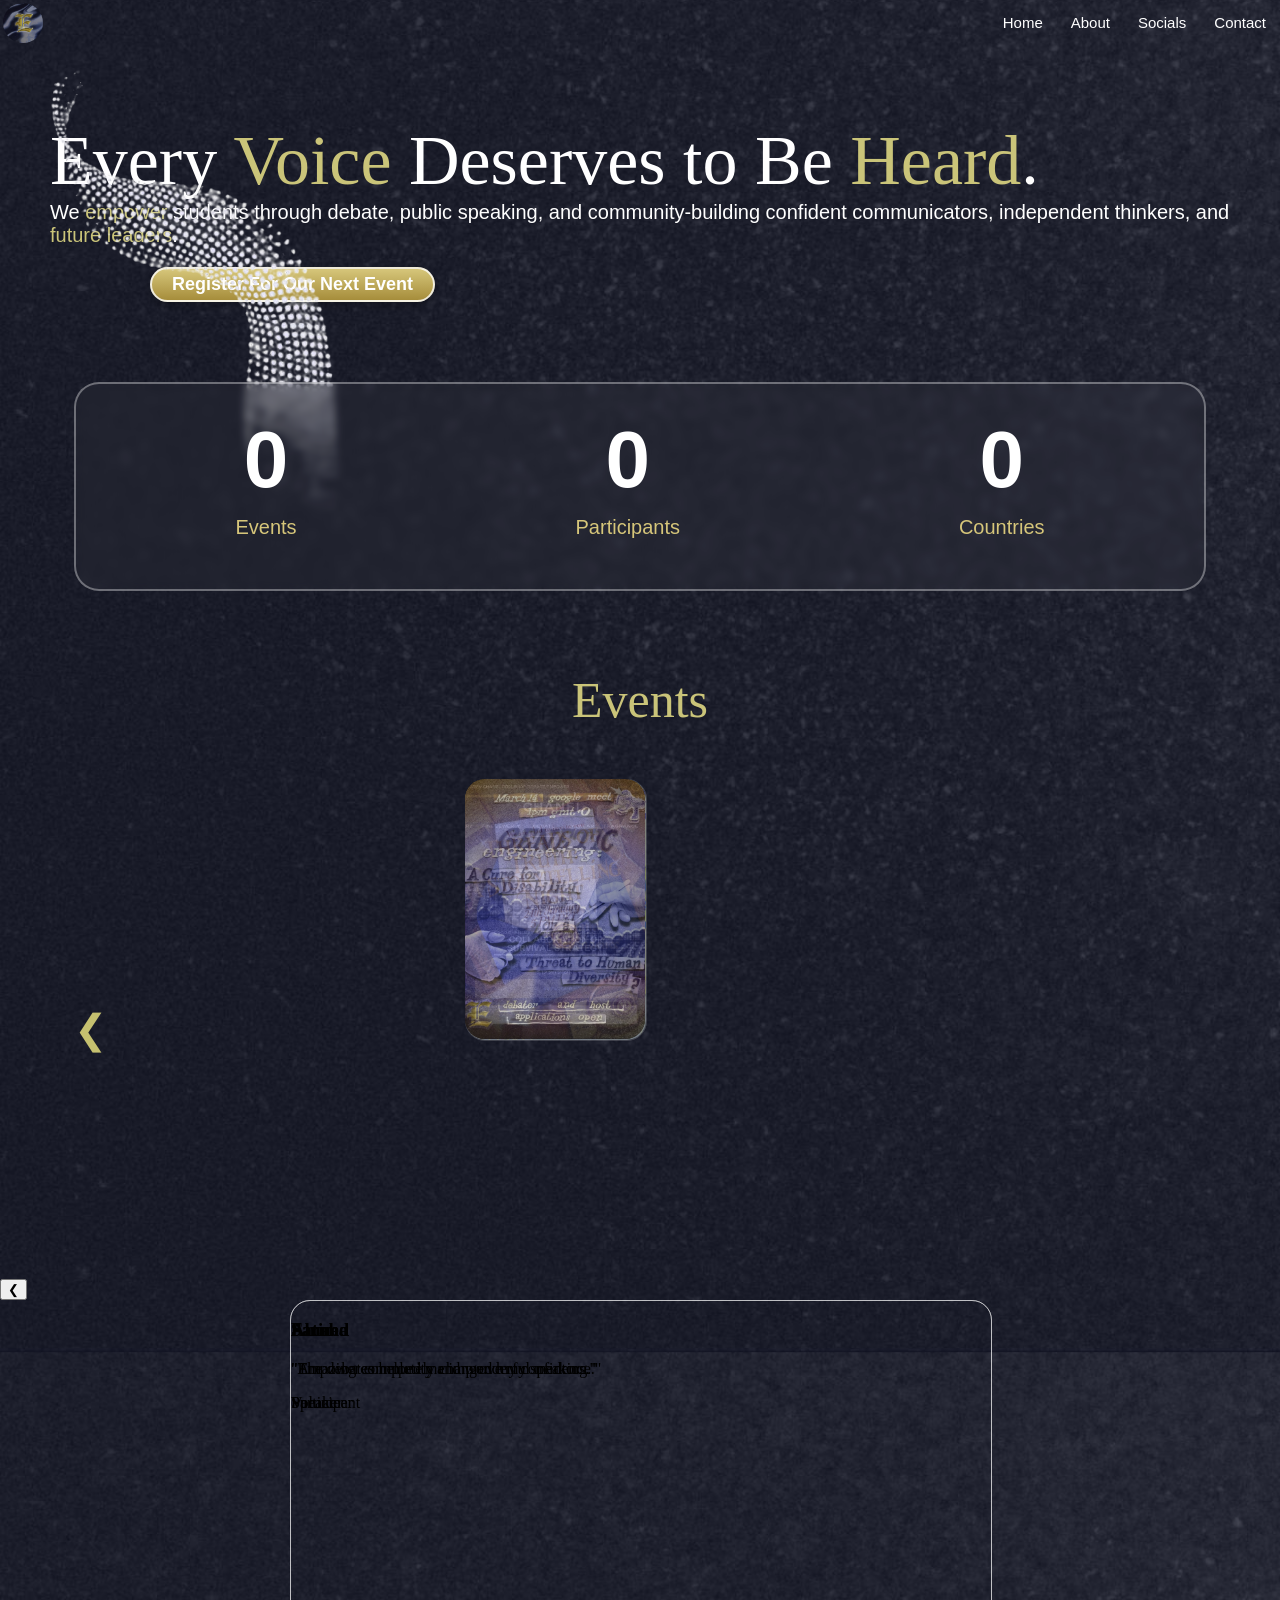
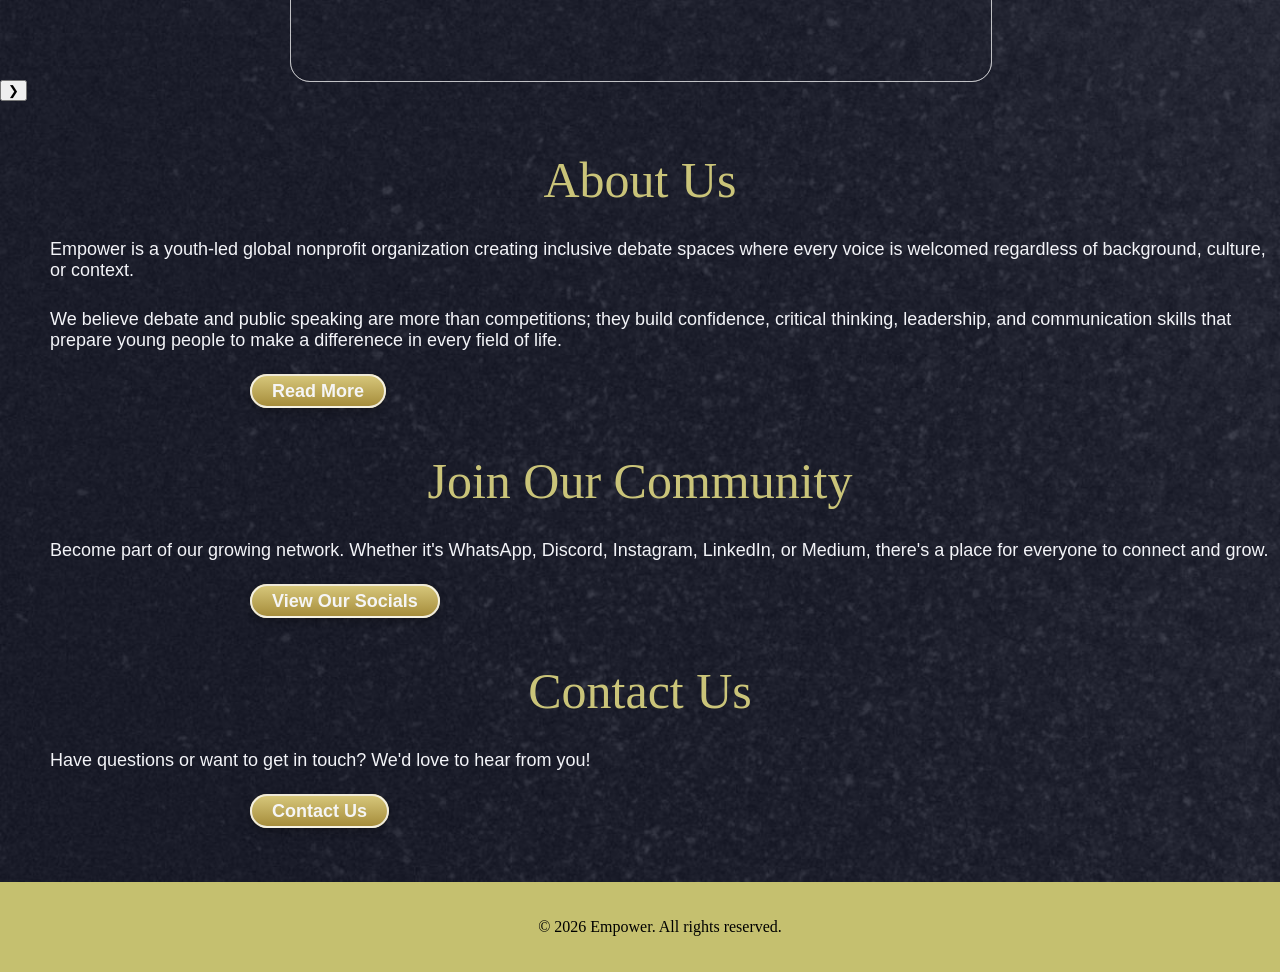
<file: index.html>
<head>
    <link rel="stylesheet" href="style.css">
    <title>Officially Empower</title>

    <link rel="icon" type="image/png" href="favicon.png">
</head>

<body>
    <div class="subheading">
        <p>Every <span class="highlight">Voice</span> Deserves to Be <span class="highlight">Heard</span>.</p>
    </div>

    <div class="heading">
        <p>We <span class="highlight">empower</span> students through debate, public speaking, and community-building confident communicators, independent thinkers, and <span class="highlight">future leaders</span>.</p>
    </div>
    </section>

    <section class="content">
    <div class="logo">
        <img src="logo.png" alt="Logo">
    </div>

    <div class="decor">
        <img src="decor.png" alt="Decorative Image">
    </div>

    <div class="navbar">

        <section class="s-five"><a href="contactus.html">Contact</a></section>
        <section class="s-three"><a href="socials.html">Socials</a></section>
        <section class="s-two"><a href="about.html">About</a></section>
        <section class="s-one"><a href="index.html">Home</a></section>
    </div>

    <div class="register-btn">
        <button class="btn" onclick="window.location.href='register.html'">
            Register For Our Next Event
        </button>
    </div>

    <section class="stats">
    <div class="stat">
        <h2 class="counter" data-target="20">0</h2>
        <p>Events</p>
    </div>

    <div class="stat">
        <h2 class="counter" data-target="100">0</h2>
        <p>Participants</p>
    </div>

    <div class="stat">
        <h2 class="counter" data-target="12">0</h2>
        <p>Countries</p>
    </div>
    </section>

    <section class="events">
        <p>Events</p>
    </section>

        <section class="our-events" id="our-events">

        <div class="carousel-container">
            <button class="arrow prev">&#10094;</button>

            <div class="carousel">
                <a href="https://www.instagram.com/p/DQ_7SfPDKkY/?img_index=1" target="_blank">
                    <img src="image1.jpeg" class="card">
                </a>

                <a href="https://www.instagram.com/p/DRnDM2xDIAy/" target="_blank">
                    <img src="image2.jpeg">
                </a>

                <a href="https://www.instagram.com/p/DSSibDhEjkK/" target="_blank">
                    <img src="image3.jpeg">
                </a>

                <a href="https://www.instagram.com/p/DTtx4YNEtWy/" target="_blank">
                    <img src="image4.jpeg">
                </a>

                <a href="https://www.instagram.com/p/DVqhFgDjJ4I/" target="_blank">
                    <img src="image5.jpeg">
                </a>
        </div>
        </section>

       <button class="arrow prev">&#10094;</button>
       <button class="arrow next">&#10095;</button>
    </div>

    <section class="testimonials">

    <button class="prev">&#10094;</button>

    <div class="testimonial-container">

        <div class="card">
            <h3>Sarah</h3>
            <p>"Empower completely changed my confidence."</p>
            <span>Participant</span>
        </div>

        <div class="card">
            <h3>Ahmed</h3>
            <p>"The debates helped me improve my speaking."</p>
            <span>Speaker</span>
        </div>

        <div class="card">
            <h3>Fatima</h3>
            <p>"Amazing community and wonderful mentors."</p>
            <span>Volunteer</span>
        </div>

    </div>

    <button class="next">&#10095;</button>

</section>

    <section class="home-about">
        <h3>About Us</h3>
        <p> Empower is a youth-led global nonprofit organization creating inclusive debate spaces where every voice is welcomed regardless of background, culture, or context.</p><br>
        <p>We believe debate and public speaking are more than competitions; they build confidence, critical thinking, leadership, and communication skills that prepare young people to make a differenece in every field of life.</p>
        <a class="read-more-btn" href="about.html">Read More</a>
        <h3>Join Our Community</h3>
        <p> Become part of our growing network. Whether it's WhatsApp, Discord, Instagram, LinkedIn, or Medium, there's a place for everyone to connect and grow.</p>
        <a class="read-more-btn" href="socials.html">View Our Socials</a>
        <h3>Contact Us</h3>
        <p>Have questions or want to get in touch? We'd love to hear from you!</p>
        <a class="read-more-btn" href="contactus.html">Contact Us</a>
    </section>
    </section>




    <div class="footer">
        <p>&copy; 2026 Empower. All rights reserved.</p>
    </div>
<script src="script.js"></script>
</body>
</file>
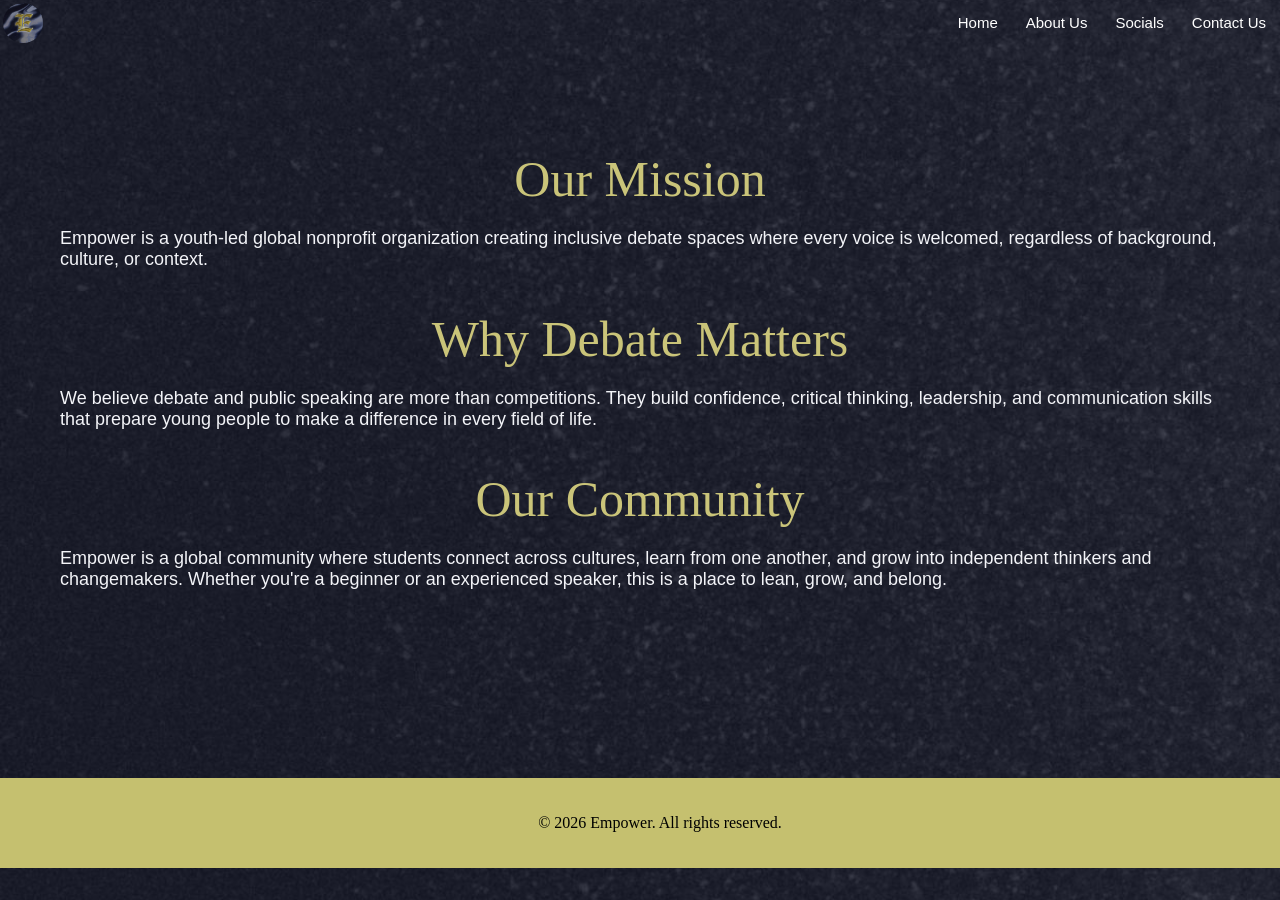
<file: about.html>
<head>
    <link rel="stylesheet" href="style.css">
    <title>About Us</title>

    <link rel="icon" type="image/png" href="favicon.png">
</head>

<body>
    <div class="logo">
        <img src="logo.png" alt="Logo">
    </div>

    <div class="navbar">

        <section class="s-five"><a href="contactus.html">Contact Us</a></section>
        <section class="s-three"><a href="socials.html">Socials</a></section>
        <section class="s-two"><a href="about.html">About Us</a></section>
        <section class="s-one"><a href="index.html">Home</a></section>
    </div>

    <div class="about-us" id="about-us">
        <h2>Our Mission</h2>
        <p>Empower is a youth-led global nonprofit organization creating inclusive debate spaces where every voice is welcomed, regardless of background, culture, or context.</p>
        <h2>Why Debate Matters</h2>
        <p>We believe debate and public speaking are more than competitions. They build confidence, critical thinking, leadership, and communication skills that prepare young people to make a difference in every field of life.</p>
        <h2>Our Community</h2>
        <p> Empower is a global community where students connect across cultures, learn from one another, and grow into independent thinkers and changemakers. Whether you're a beginner or an experienced speaker, this is a place to lean, grow, and belong.</p>    
    </div> 
   


    <div class="footer">
        <p>&copy; 2026 Empower. All rights reserved.</p>
    </div>
    
<script src="script.js"></script>
</body>
</file>
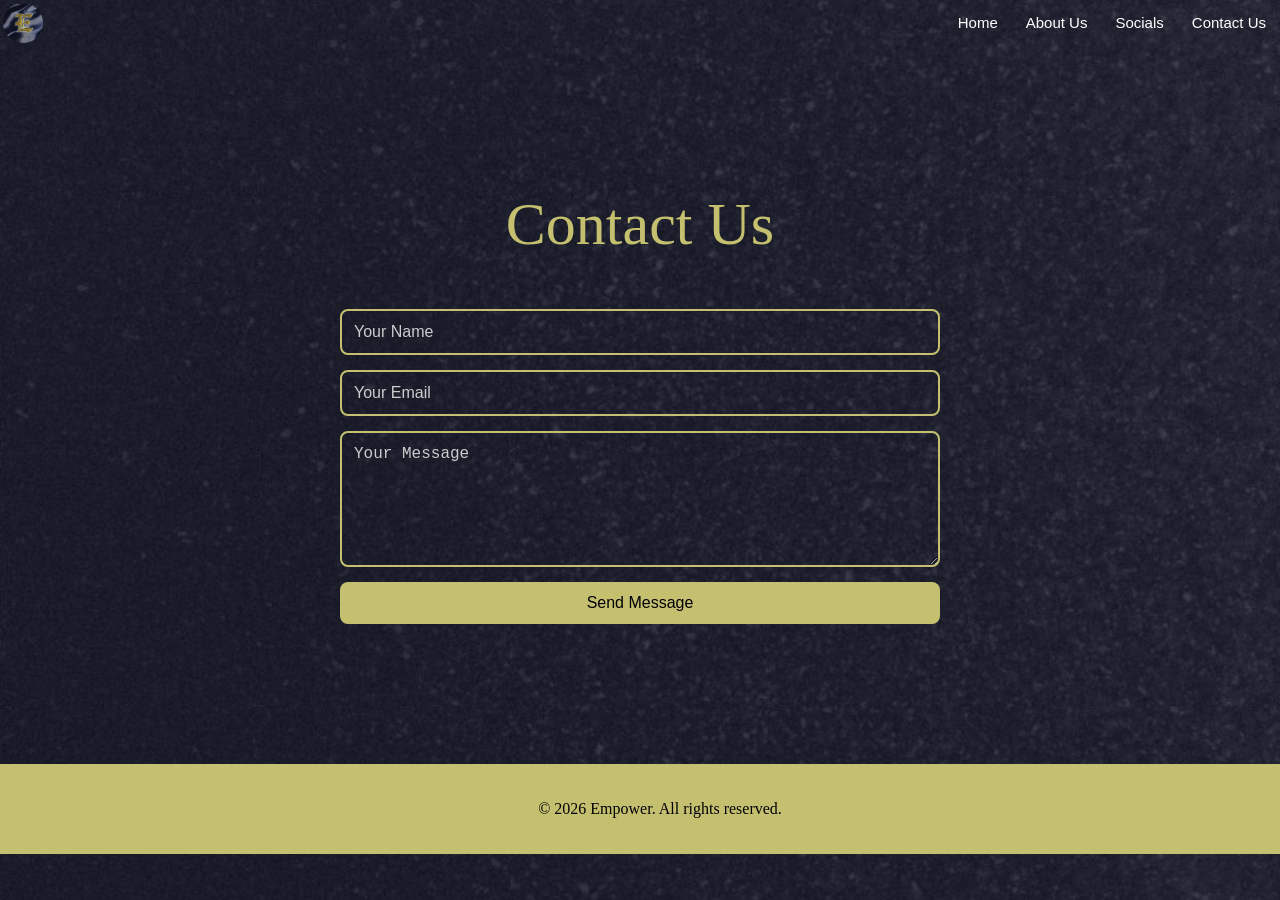
<file: contactus.html>
<head>
    <link rel="stylesheet" href="style.css">
    <title>Contact Us</title>

    <link rel="icon" type="image/png" href="favicon.png">
</head>

<body>
    <div class="logo">
        <img src="logo.png" alt="Logo">
    </div>

    <div class="navbar">

        <section class="s-five"><a href="contactus.html">Contact Us</a></section>
        <section class="s-three"><a href="socials.html">Socials</a></section>
        <section class="s-two"><a href="about.html">About Us</a></section>
        <section class="s-one"><a href="index.html">Home</a></section>
    </div>
<section class="contact-us">
    <h2>Contact Us</h2>
   
    <form action="https://formspree.io/f/xvzjawwl" method="POST" class="contact-form">

        <input type="text" name="name" placeholder="Your Name" required>

        <input type="email" name="email" placeholder="Your Email" required>

        <textarea name="message" placeholder="Your Message" rows="6" required></textarea>

        <button type="submit">Send Message</button>

    </form>
</section>


    <div class="footer">
        <p>&copy; 2026 Empower. All rights reserved.</p>
    </div>

</body>
</file>
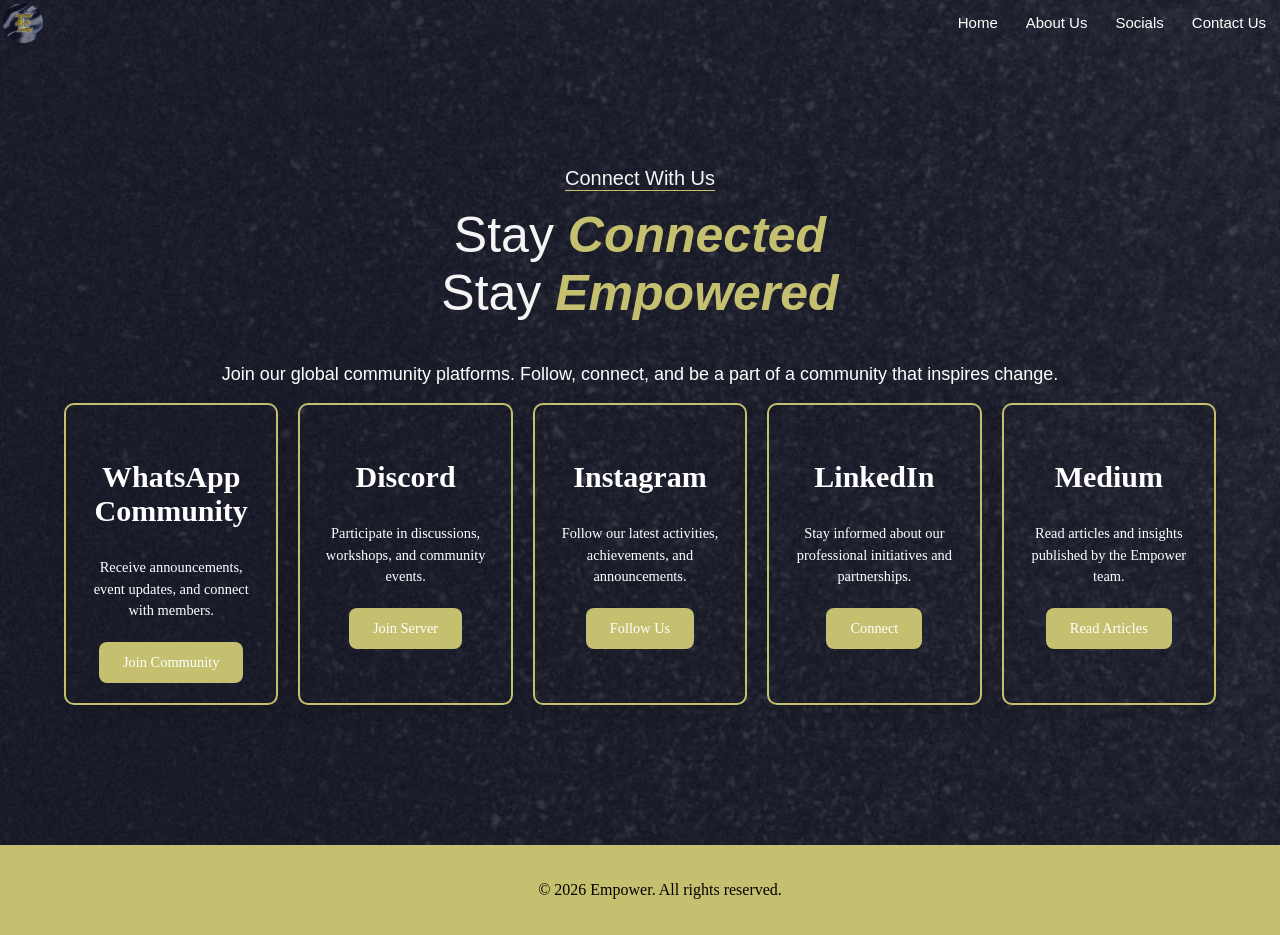
<file: socials.html>
<head>
    <link rel="stylesheet" href="style.css">
    <title>Socials</title>

    <link rel="icon" type="image/png" href="favicon.png">
</head>

<body>
    <div class="logo">
        <img src="logo.png" alt="Logo">
    </div>

    <div class="navbar">

        <section class="s-five"><a href="contactus.html">Contact Us</a></section>
        <section class="s-three"><a href="socials.html">Socials</a></section>
        <section class="s-two"><a href="about.html">About Us</a></section>
        <section class="s-one"><a href="index.html">Home</a></section>
    </div>
    
    <section class="socials">
    <div class="social-head">
    <h6>Connect With Us</h6>
    <h2>Stay <span class="social-highlight">Connected</span><br>
        Stay <span class="social-highlight">Empowered</span>
    </h2>
    <p>Join our global community platforms.
    Follow, connect, and be a part of a community that inspires change.</p>
    </div>
    <div class="social-grid">

        <div class="social-card">
            <i class="fa-brands fa-whatsapp"></i>
            <h2>WhatsApp Community</h2>
            <p>Receive announcements, event updates, and connect with members.</p>
            <a href="https://chat.whatsapp.com/BMcRrQiqolY3QSlS6iKPSf" target="_blank">Join Community</a>
        </div>

        <div class="social-card">
            <i class="fa-brands fa-discord"></i>
            <h2>Discord</h2>
            <p>Participate in discussions, workshops, and community events.</p>
            <a href="https://discord.com/invite/2C3prfEeu4" target="_blank">Join Server</a>
        </div>

        <div class="social-card">
            <i class="fa-brands fa-instagram"></i>
            <h2>Instagram</h2>
            <p>Follow our latest activities, achievements, and announcements.</p>
            <a href="https://www.instagram.com/officiallyempower?utm_source=ig_web_button_share_sheet&igsh=ZDNlZDc0MzIxNw==" target="_blank">Follow Us</a>
        </div>

        <div class="social-card">
            <i class="fa-brands fa-linkedin"></i>
            <h2>LinkedIn</h2>
            <p>Stay informed about our professional initiatives and partnerships.</p>
            <a href="https://www.linkedin.com/company/officiallyempower" target="_blank">Connect</a>
        </div>

        <div class="social-card">
            <i class="fa-brands fa-medium"></i>
            <h2>Medium</h2>
            <p>Read articles and insights published by the Empower team.</p>
            <a href="https://medium.com/@officiallyempower" target="_blank">Read Articles</a>
        </div>

    </div>
</section>

    <div class="footer">
        <p>&copy; 2026 Empower. All rights reserved.</p>
    </div>

</body>
</file>
<file: style.css>
html, body {
    height: 100%;
    margin: 0;
}

body {
    display: flex;
    flex-direction: column;
    background-image: url('background.jpg');
    background-size: cover;
    background-position: center;

}

.highlight {
    color: #CAC479;
}

.reveal {
    opacity: 0;
    transform: translateY(50px);
    transition: all 0.8s ease;
}

.reveal.active {
    opacity: 1;
    transform: translateY(0);
}



.section {
    min-height: 100vh;
    display: flex;
    align-items: center;
    justify-content: center;
    font-size: 50px;
    padding: 100px 20px;
}

/* layering order */


.navbar {
    overflow: hidden;
    position: absolute;
    top: 0;
    right: 0;
    width: 100%;
    z-index: 1000;
}

.logo {
    position: absolute;
    top: 0;
    border-left-width: 0;
    display: flex;
    align-items: center;
    gap: 10px;
    z-index: 1001;
}

.logo img {
    height: 40px;
    width: 40px;
    margin-bottom: 0px;
    border-radius: 50%;
    object-fit: cover;
    padding: 3px;
}


.navbar a {
    position: relative;
    float: right;
    display: block;
    color: white;
    text-align: center;
    padding: 14px;
    text-decoration: none;
    font-size: 15px;
    font-family: Arial, sans-serif;
    padding-bottom: 5px;
    font-weight: lighter;

}

.navbar a::after {
    content: "";
    position: absolute;
    left: 50%;
    bottom: 0;

    width: 100%;
    height: 2px;
    background: white;
    border-radius: 999px;

    transform: translateX(-50%) scaleX(0.03);
    opacity: 0;
    transition: transform 0.35s ease, opacity 0.35s ease;

}

.navbar a:hover::after,
.navbar a.active::after{
    transform: translateX(-50%) scaleX(0.6);
    opacity: 1;
}

.navbar a:hover{
    font-weight: bold;
}

.decor {
    position: absolute;
    top: 0;
    width: 100%;
    height: 100%;
}
.subheading p{
    font-size: 70px;
    font-family:'Times New Roman', Times, serif;
    font-weight: lighter;
    color: white;
    margin-top:120px;
    margin-bottom: 0;
    margin-left: 50px;
    padding-top: 0.5px;
    animation: fadeIn 1.5s ease;
}

@keyframes fadeIn {
    from {
        opacity: 0;
    }
    to {
        opacity: 1;
    }
}

.heading p {
    font-size: 20px;
    font-family: "Arial", sans-serif;
    color: white;
    text-align: left;
    margin-top: 0px;
    margin-left: 50px;
}

@keyframes shine {
    to {
        background-position: 200%;
    }
}

.btn {
    background: linear-gradient(to bottom, #d6c67a, #a68d3b);
    color: white;
    font-family: Arial, sans-serif;
    font-size:18px;
    font-weight: bold;
    padding: 5px 20px;
    margin-left: 150px;
    border: 2px solid rgba(255,255,255,0.8);
    border-radius: 50px;
    cursor: pointer;
    box-shadow: 0 4px 8px rgba(0,0,0,0.25);
    transition: all 0.3s ease;
}

.btn:hover {
    background: linear-gradient(to bottom, #e6d68b, #b69d4b);
    transform: translateY(-2px);
    box-shadow: 0 8px 15px rgba(0,0,0,0.3);
}

.stats{
    width: 85%;
    margin: 80px auto;
    display: flex;
    justify-content: space-around;
    align-items: center;
    padding: 30px 20px;
    border: 2px solid rgba(255,255,255,0.35);
    border-radius: 25px;
    background: rgba(255,255,255,0.03);
    backdrop-filter: blur(4px);
}

.stat{
    text-align: center;
}

.stat h2{
    color: white;
    font-size: 80px;
    margin: 0;
    font-family: Arial, sans-serif;
}

.stat p{
    color: #d6c67a;
    font-size: 20px;
    margin-top: 10px;
    font-family: "arial", sans-serif;
}

.events p {
    color: #CAC479;
    font-size: 50px;
    margin-top: 10px;
    font-family: "Times New Roman", Times, serif;
    text-align: center;
}

.carousel{
    position: relative;
    width: 350px;
    height: 500px;
    margin: auto;
}

.carousel a{
    position: absolute;
    width: 100%;
    height: 100%;
    transition: all .5s ease;
}

.carousel img{
    width:100%;
    height:100%;
    object-fit:cover;
    border-radius:20px;
}

.active{
    transform: translate(0,0) scale(1);
    z-index:5;
    filter:none;
}

.second{
    transform: translateY(20px) scale(.95);
    z-index:4;
    filter:blur(2px);
    opacity:.9;
}

.third{
    transform: translateY(40px) scale(.9);
    z-index:3;
    filter:blur(4px);
    opacity:.8;
}

.fourth{
    transform: translateY(60px) scale(.85);
    z-index:2;
    filter:blur(6px);
    opacity:.7;
}
.quote{
    font-size:22px;
    font-style:italic;
    line-height:1.7;
    color:white;
}

.testimonial-container{
    position:relative;
    width:700px;
    height:380px;
    margin:auto;
}

.card{
    position:absolute;
    width:100%;
    height:100%;

    border:1px solid rgba(255,255,255,.35);
    border-radius:20px;

    transition:.5s ease;
}

.active{
    z-index:5;
    transform:translateX(0) scale(1);
    filter:none;
    opacity:1;
}

.second{
    z-index:4;
    transform:translateX(-25px) translateY(10px) scale(.95);
    filter:blur(2px);
    opacity:.8;
}
.third{
    z-index:3;
    transform:translateX(-50px) translateY(20px) scale(.9);
    filter:blur(4px);
    opacity:.6;
}

.home-about h3{
    color: #CAC479;
    font-size: 50px;
    text-align: center;
    margin: 50px auto;
    border-radius: 15px;
    font-weight: lighter;
}

.home-about p{
    color: #F3F4F8;
    font-size: 18px;
    font-family:"Arial", sans-serif;
    margin-top: -20px;
    margin-bottom: 30px;
    margin-left: 50px;
    text-align: left;

}

.home-about a {
    color: whitesmoke;
    text-decoration: none;
}
.read-more-btn {
    background: linear-gradient(to bottom, #d6c67a, #a68d3b);
    color: white;
    font-family: Arial, sans-serif;
    font-size:18px;
    font-weight: bold;
    padding: 5px 20px;
    margin-left: 250px;
    border: 2px solid rgba(255,255,255,0.8);
    border-radius: 50px;
    cursor: pointer;
    box-shadow: 0 4px 8px rgba(0,0,0,0.25);
    transition: all 0.3s ease;
}
.about-us {
    padding: 60px;
    text-align: center;
    margin: 50px auto;
    border-radius: 15px;
}

.about-us h2 {
    color:  #CAC479;
    font-size: 50px;
    font-weight: lighter;
    margin-bottom: 60px;
    margin-top: 40px;
}


.about-us p {
    color: #F3F4F8;
    font-size: 18px;
    font-family:"Arial", sans-serif;
    margin-top: -40px;
    text-align: left;
}

.carousel-container {
    position: relative;
    width: 80%;
    margin: auto;
}

.carousel {
    display: flex;
    justify-content: center;
    align-items: center;
    gap: 25px;
}

.carousel img {
    width: 180px;
    height: 260px;
    object-fit: cover;
    border-radius: 20px;
    opacity: 0.5;
    transition: all 0.4s ease;
}

.carousel img.active {
    width: 300px;
    height: 420px;
    opacity: 1;
    transform: scale(1.1);
    box-shadow: 0 15px 35px rgba(0,0,0,0.3);
}


.arrow {
    position: absolute;
    top: 50%;
    transform: translateY(-50%);
    font-size: 40px;
    background: transparent;
    border: none;
    cursor: pointer;
    color: #C5C06F;
    z-index: 10;
}

.prev {
    left: -60px;   /* move left arrow further left */
}

.next {
    right: -60px;  /* move right arrow further right */
}

.socials{
    color: #C5C06F;
;
    width:90%;
    font-size: px;
    max-width:1200px;
    margin:80px auto;
    padding-top: 40px;
    text-align:center;
}

.subtitle{
    color: #C5C06F;
    margin-bottom:40px;
    padding-bottom: 30px;
}

.social-grid{
    display:grid;
    grid-template-columns:repeat(auto-fit,minmax(210px,1fr));
    gap:20px;
}

.social-card{
    background: transparent;
    padding: 20px;
    border: 2px solid #C5C06F;
    border-radius:10px;
    box-shadow:0 8px 20px rgba(0,0,0,.1);
    transition:.3s;

    display: flex;
    flex-direction: column;
    align-items: center;
    text-align: center;
}

.social-card:hover{
    transform:translateY(-8px);
}

.social-card i{
    font-size:40px;
    margin-bottom:20px;
    color:white;
}

.social-card h2{
    color: white;
    font-size: 30px !important;
    font-weight: 600;
    margin: 15px 0;
}
.social-card p{
    color: white;
    font-size: 0.9rem;
    line-height: 1.5;
    margin-bottom: 20px;
}

.social-card a{
    font-size: 0.9rem;
    display:inline-block;
    padding:12px 24px;
    background:#C5C06F;
    color:white;
    text-decoration:none;
    border-radius:8px;
    transition:.3s;
}

.social-card a:hover{
    background: transparent;
    border: 2px solid #C5C06F;
}

.socials {
    align-items: center;
}

.social-head h6{
    font-size: 20px;
    color: whitesmoke;
    font-weight: lighter;
    font-family: 'Arial', sans-serif;
    text-decoration: underline 1px #C5C06F;
    text-underline-offset: 5px;
}
.social-head h2 {
    color: whitesmoke;
    font-size: 50px;
    text-align: center;
    font-weight: lighter;
    font-family:'Arial', sans-serif;
    margin-top: -30px;
}
.social-head p {
    color: white;
    font-size: 18px;
    font-family:'Arial', sans-serif;
    text-align: center;
    margin-top: 0px;
}
.social-highlight {
    color: #C5C06F;
    font-weight: bold;
    font-style: italic;
    
}

.our-events h2 {
    color: #C5C06F;
    font-size: 50px;
    text-align: center;
    
}

.opinions h2 {
    color: #C5C06F;
    font-size: 50px;
    padding: 60px;
    text-align: center;
}

.contact-us {
    margin-top: 0px;
    padding:80px;
}
.contact-us h2{
    font-size: 60px;
    font-weight: lighter;
    text-align: center;
    padding-top: 60px;
    color: #C5C06F;
}

.contact-form {
    max-width: 600px;
    margin: auto;
    display: flex;
    flex-direction: column;
    gap: 15px;
}

.contact-form input,
.contact-form textarea {
    padding: 12px;
    border-radius: 8px;
    border: 2px solid #C5C06F;
    background: transparent;
    color: white;
    font-size: 16px;
}

.contact-form input::placeholder,
.contact-form textarea::placeholder {
    color: #ccc;
}

.contact-form button {
    padding: 12px;
    background: #C5C06F;
    border: none;
    border-radius: 8px;
    cursor: pointer;
    font-size: 16px;
}

.contact-form button:hover {
    background: #a9a65a;
}

.footer {
    position: relative;
    width: 100%;
    background-color: #c5c06f;
    text-align: center;
    padding: 20px;
    margin-top: 60px;
    margin-bottom: 0;
}
</file>
